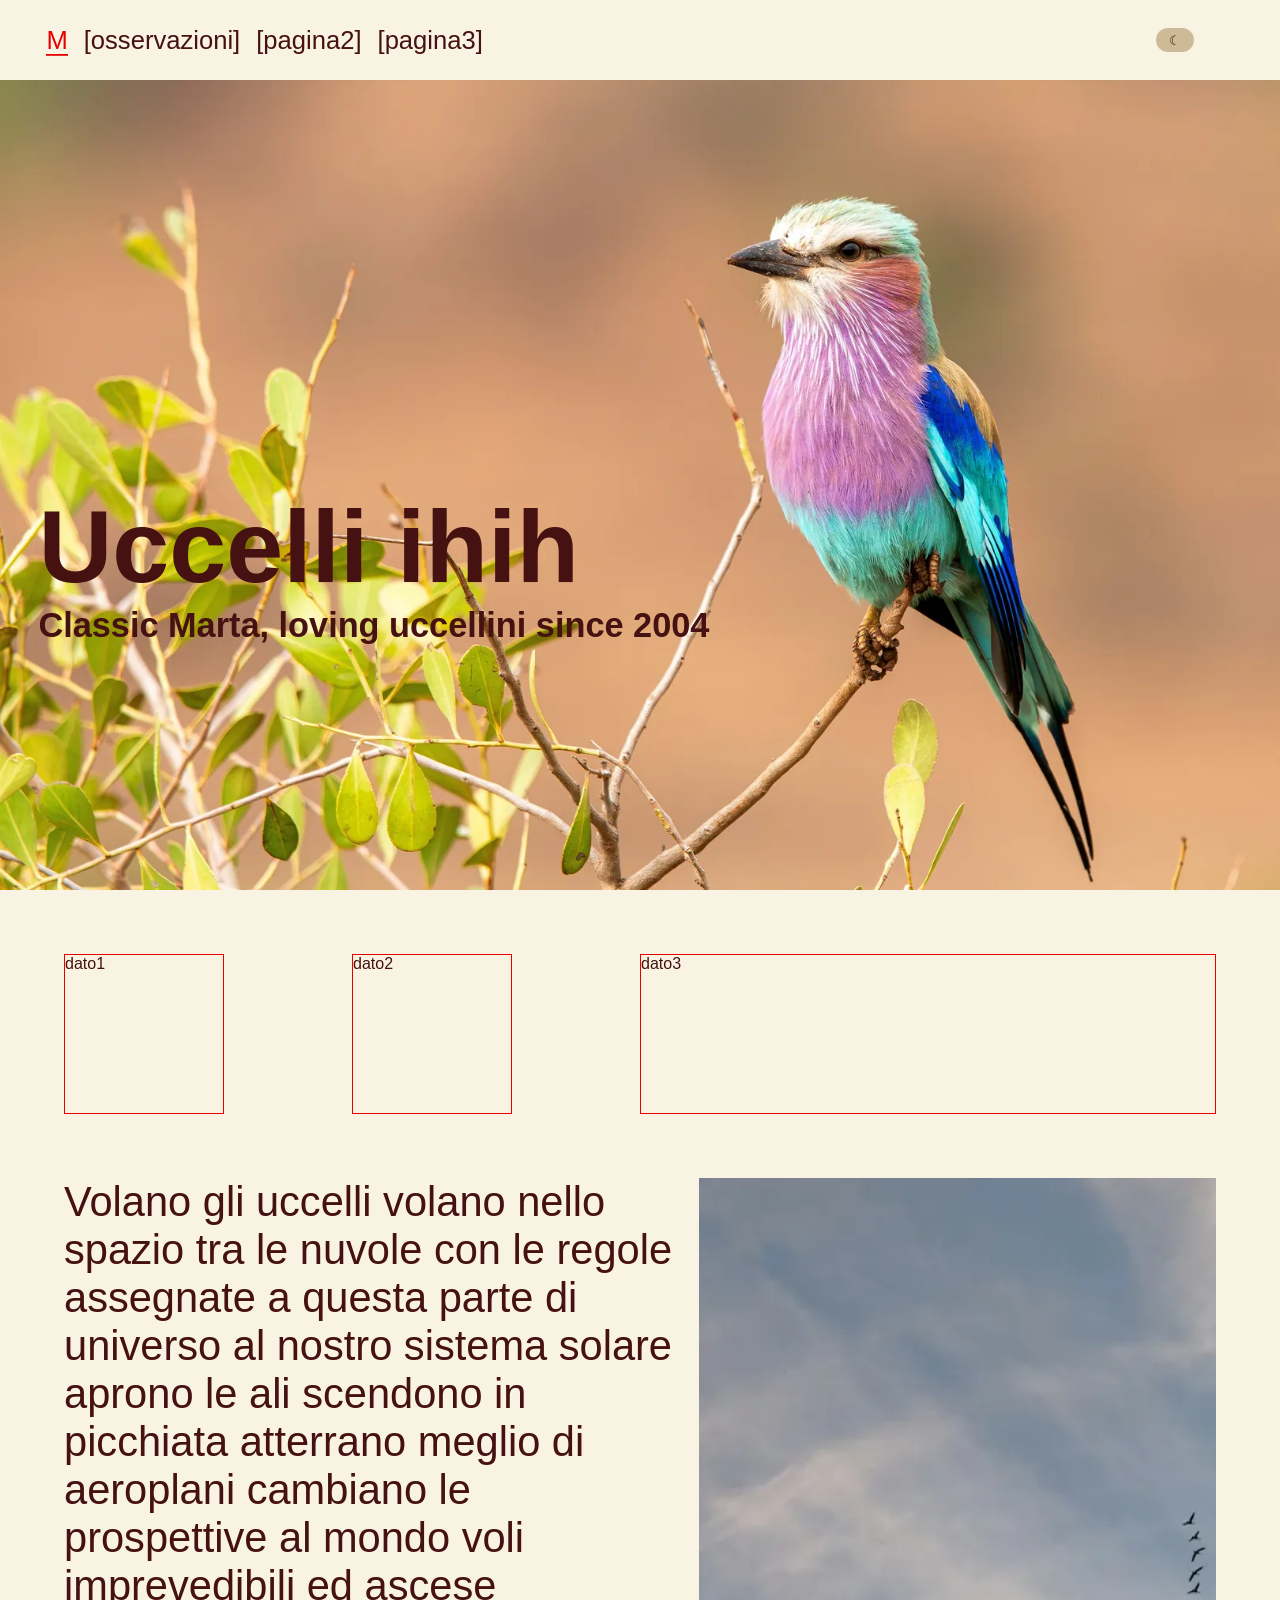
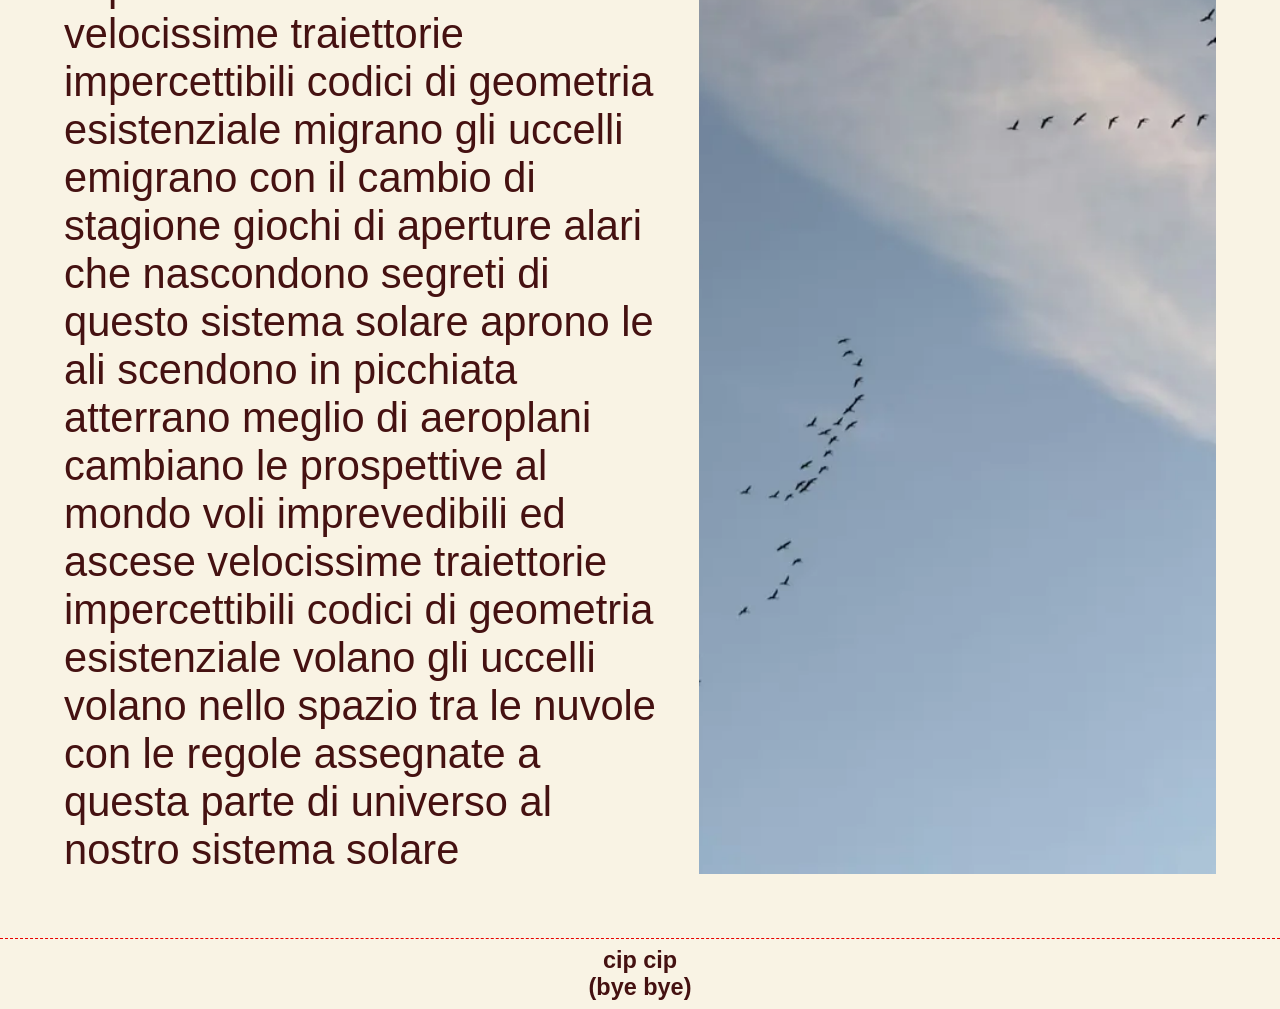
<file: index.html>
<!DOCTYPE html>
<html>
<head>
    <meta charset="UTF-8">
    <meta name="viewport" content="width=device-width, initial-scale=1.0">
    <title>Prova Uccelli</title>
    <meta name="autore" content="io ihih">
    <link rel="stylesheet" href="style.css">
    <link rel="icon" type="image/png" sizes="32x32" href="immagini/icona.webp">
</head>
<body>
    <nav>
        <ul class="pagine">
            <li><a href="#" class="active">M</a></li>
            <li><a href="pages/osservazioni.html">[osservazioni]</a></li>
            <li><a href="#">[pagina2]</a></li>
            <li><a href="#">[pagina3]</a></li>
        </ul>

        <button id="theme-btn"></button>
    </nav>
    <header class="hero-sec">
        <img src="immagini/ghiandaia-marina-pettolilla.webp" class="img-h" alt="una ghiandaia marina pettolilla" title="bellina vero? se te lo stessi chiedendo, è una ghiandaia marina pettolilla" width="1100" height="733" >

        <div class="titolo-h">
            <h1>Uccelli ihih</h1>
            <h6>Classic Marta, loving uccellini since 2004</h6>
        </div>
    </header>
    <div class="mid-sec">
        <p class="dato-a">dato1</p>
        <p class="dato-a">dato2</p>
        <p class="dato-b">dato3</p>
    </div>
    <div class="paragrafo">
        <p>Volano gli uccelli volano nello spazio tra le nuvole con le regole assegnate a questa parte di universo al nostro sistema solare aprono le ali scendono in picchiata atterrano meglio di aeroplani cambiano le prospettive al mondo voli imprevedibili ed ascese velocissime traiettorie impercettibili codici di geometria esistenziale migrano gli uccelli emigrano con il cambio di stagione giochi di aperture alari che nascondono segreti di questo sistema solare aprono le ali scendono in picchiata atterrano meglio di aeroplani cambiano le prospettive al mondo voli imprevedibili ed ascese velocissime traiettorie impercettibili codici di geometria esistenziale volano gli uccelli volano nello spazio tra le nuvole con le regole assegnate a questa parte di universo al nostro sistema solare</p>
        <img src="immagini/volo-uccelli.webp" class="img-p" alt="uccelli in volo" title="codici di geometria esistenzialeeEEeEe" width="517" height="690">
    </div>
    <footer>
        <h6>cip cip<br>(bye bye)</h6>
    </footer>

    <script src="script.js"></script>
</body>
</html>
</file>
<file: style.css>
html{
    scroll-behavior: smooth;
}

* {
    /* outline: 1px solid red !important; */
    box-sizing: border-box;
    margin: 0;
    padding: 0;
}

:root{
    --bg: rgb(249, 243, 228);
    --bg-theme-btn: rgb(205, 187, 151);
    --bg-theme-btn-hover: rgb(164, 150, 122);
    --bg-top-btn: rgba(164, 150, 122, 45%);

    --bg-sez: antiquewhite;

    --txt: rgb(69, 17, 17);
    --txt-btn: rgb(69, 17, 17);
    
    --brdr: rgb(232, 0, 0);
}

/* INDEX */
/* corpo */
body{
    font-family: sans-serif;
    background-color: var(--bg);
    color: var(--txt);
    transition: ease 0.2s;

    display: flex;
    flex-direction: column;
    min-height: 100dvh;
}
/* barra navigazione */
nav{
    display: flex;
    justify-content: space-between;
    align-items: center;

    background-color: color-mix(in srgb, var(--bg), transparent 20%);
    backdrop-filter: blur(10px);

    position: sticky;
    top:0;
    z-index: 100;


    min-height: 5rem;
    padding: 0.5rem 3%;
}

.pagine{
    display: flex;
    width: auto;
}

nav li{
    list-style: none;
    margin: 0.5rem;
}

nav a{
    font-size: clamp(1rem, 0.8rem + 1vw, 2.2rem);
    color: inherit;
    text-decoration: none;
}

a:hover{
    color: var(--brdr);
    transition: ease 0.1s;
    box-shadow: var(--brdr) 0 0.2dvh 0 0;
}

#theme-btn{
    margin-right: 3rem;
    padding: 0.3rem 0.8rem;
    border-radius: 1rem;
    border: none;
    background-color: var(--bg-theme-btn);
    color: var(--txt-btn);
}

#theme-btn:hover{
    background-color: var(--bg-theme-btn-hover);
    cursor: pointer;
}

#theme-btn::after{
    content: "☾";
}

body.dark-mode #theme-btn::after {
    content: "☀";
}

/* hero */
.hero-sec{
    width: 100%;
    height: 90dvh;
}

.img-h{
    width: 100%;
    height: 100%;
    object-fit: cover;
}
#top-a{
    scroll-margin-top: 6rem;
}

header .titolo-h{
    position: absolute;
    margin: 3%;
    top: 50%;
    font-size: clamp(4dvw, calc(3dvw + 1rem), 3rem);
}

/* box */
.mid-sec{
    display: grid;
    grid-template-columns: 1fr 1fr 2fr;
    margin: 5%;
}

.dato-a{
    height: 10rem;
    width: 10rem;
    border: solid var(--brdr) 0.15dvh;
    
}

.dato-b{
    height: 10rem;
    border: solid var(--brdr) 0.15dvh;
}

/* paragrafo */
.paragrafo{
    display: flex;
    flex-flow: wrap row;
    width: 100dvw;
    padding: 0 5dvw 5dvw;
    justify-content: center;
    gap: 2dvw;
}

.paragrafo p {
    flex: 1 1 clamp(20rem, 50%, 75rem);
    font-size: calc(2dvw + 1rem);
}

.img-p{
    flex: 0 1 300px;
    max-width: 100%;
    object-fit: cover;
    height: auto;
}

body.dark-mode img {
    filter: brightness(0.7) contrast(1.1);
    transition: filter 0.2s ease-in-out;
}

/* torna su btn */
.circle{
    position: fixed;
    bottom: 10px;
    right: 10px;

    width: 80px;
    height: 80px;

    background-color: var(--bg-top-btn);
    border-radius: 100%;

    display: flex;
    align-items: center;
    justify-content: center;
}

#top-btn{
    width: 1.8em;

}

/* footer */
footer{
    display: flex;
    justify-content: center;
    align-items: center;
    flex-direction: column;

    border-top: dashed 1.6px var(--brdr);
    min-height: calc(6dvh+1rem);

    padding: 0.5rem;
    margin-top: auto;
}

footer h6{
    text-align: center;
    font-size: clamp(1.0625rem, 0.9858rem + 0.6vw, 1.8rem)
}

/* dark mode */
.dark-mode{
    --bg: rgb(41, 39, 35);
    --bg-theme-btn: rgb(146, 135, 74);
    --bg-theme-btn-hover: rgb(208, 187, 68);
    --bg-sez:rgb(50, 46, 38);

    --txt: rgb(202, 199, 199);
    --txt-btn: rgb(255, 230, 230);

    --brdr: rgb(157, 65, 65);

}

/* classe per segnare pagina corrente */
.active{
    cursor: default ;
    color: var(--brdr);
    transition: ease 0.1s;
    box-shadow: var(--brdr) 0 0.2dvh 0 0;
}

/* OSSERVAZIONI */
main{
    display: flex;
    flex-direction: column;
    align-items: center;

}
main .titolo{
    margin: 1rem 0 0 0;
    text-align: center;
    font-size: clamp(1rem, calc(1rem + 1dvw), 1.5rem);
}

main p{
    font-family:monospace;
    font-size: clamp(1.1rem, 1.7dvw, 2rem);
}
main a{
    color: inherit;
    text-decoration: none;
}

.bg{
    border: var(--brdr) solid 2px;
    margin: 2rem;
    padding: 0.7rem;

    position: relative;
}

#taccuino{
    display: block;

    max-width: 100%;
    max-height: 100%;
    height: min-content;

    object-fit: contain;
}

.nota{
    position: absolute;

    width: min-content;
    height: min-content;

    object-fit: contain;
}

.nota img{
    width: 100%;
    height: 100%;
    display: block;
}

.nota:hover{
    rotate: -1deg;
    transition: 0.3s ease;
}

.occhiocotto{
    width: 30%;
    rotate: -2deg;
    top: 6%;
    left: 7%;

}

.tortora{
    width: 40%;
    top:4%;
    right: 6%;

    rotate: -2deg;
}

.upupa{
    width: 40%;
    bottom: 5%;
    left: 5%;

    rotate: 1deg;
}

.airone{
    width: 35%;
    right: 7%;
    bottom: 7%;
    rotate: 2deg;
}

.sezioni{
    display: flex;

    flex-wrap: wrap;
    justify-content: center;
    align-items: center;

    padding: 2rem;

    width: 100%;

}

.sezioni > div{
    scroll-margin-top: 6rem;
    display: flex;
    flex-direction: column;
    justify-content: center;
    align-items: center;

    margin: 1rem;
    padding: 2rem;

    background-color: var(--bg-sez);
    border-radius: 3rem;
}

#binario{
    display: flex;
    flex-direction: row;
}

.sezioni div p{
    text-align: center;
    font-family: sans-serif;
}

.sezioni h3{
    width: fit-content;

    font-size: clamp(1rem, 1rem + 1.7dvw, 4rem);
}

.sezioni ul{
    font-family: monospace;
    width: fit-content;
    list-style: circle;
    list-style-position: inside;
    margin: 1rem;

    font-size: clamp(1rem, 1rem + 1.7dvw, 1.6rem);

}
</file>
